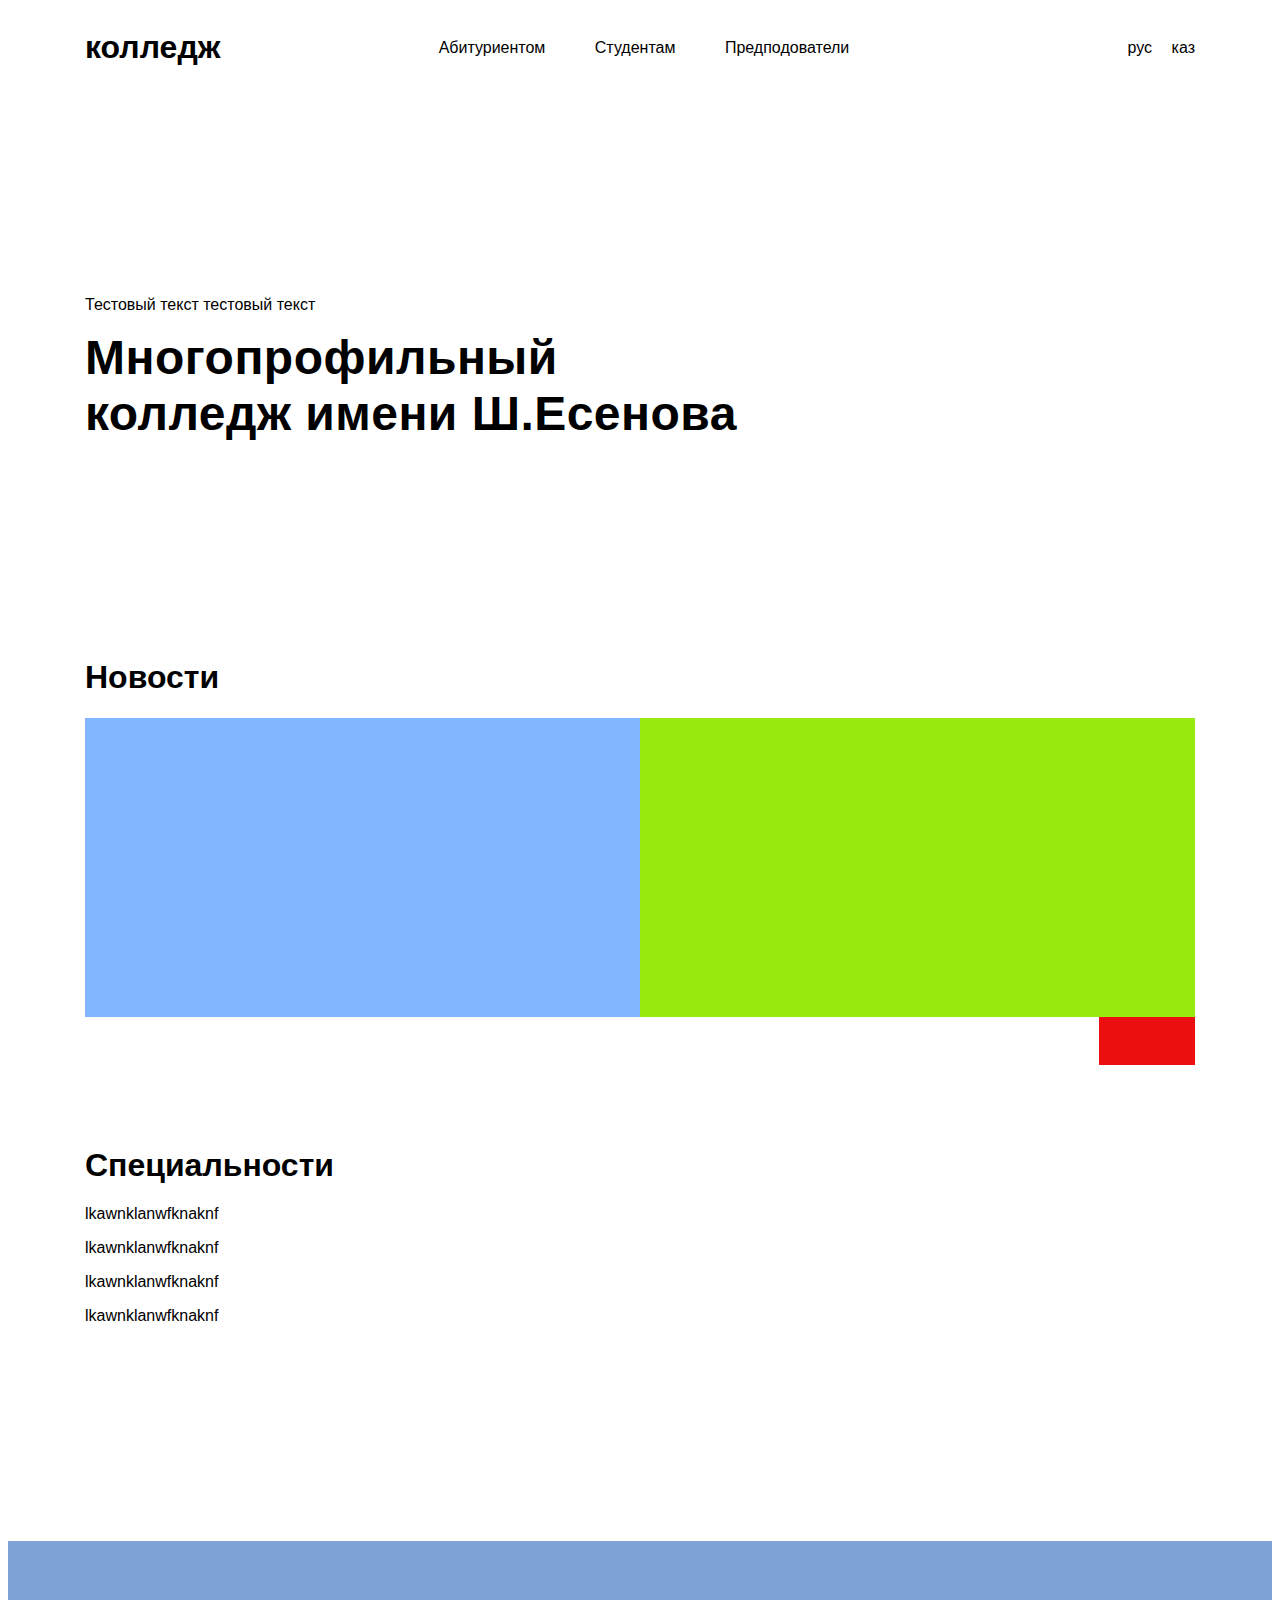
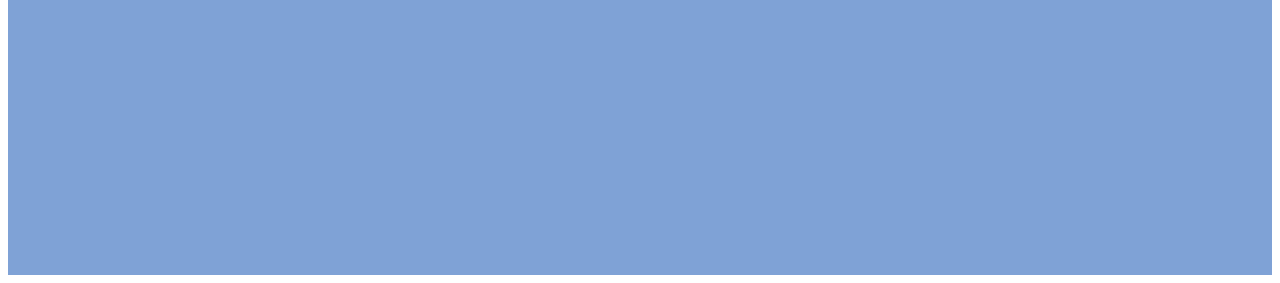
<file: index.html>
<!DOCTYPE html>
<html lang="ru">
  <head>
    <meta charset="UTF-8" />
    <meta name="viewport" content="width=device-width, initial-scale=1.0" />
    <link rel="stylesheet" href="css/style.css" />
    <title>Yessenov</title>
  </head>
  <body>
    <header class="header">
      <div class="container">
        <div class="header_menu">
          <a href="#" class="logo">
            <h1>колледж</h1>
          </a>

          <nav class="menu">
            <ul class="menu_list">
              <li class="menu_item"><a href="#">Абитуриентом</a></li>
              <li class="menu_item"><a href="#">Студентам</a></li>
              <li class="menu_item"><a href="#">Предподователи</a></li>
            </ul>
          </nav>

          <ul class="lang_list">
            <li class="menu_item_lang"><a href="#">рус</a></li>
            <li class="menu_item_lang"><a href="#">каз</a></li>
          </ul>
        </div>
      </div>
    </header>

    <main class="main">
      <div class="main_block">
        <p>Тестовый текст тестовый текст</p>
        <h1>Многопрофильный колледж имени Ш.Есенова</h1>
      </div>
    </main>

    <div class="news">
      <h1>Новости</h1>
      <div class="news_block">
        <div class="blocks">
          <div class="block1"></div>
          <div class="block2"></div>
        </div>
        <div class="arrow">
          <div class="test1"></div>
          <div class="test2"></div>
        </div>
      </div>
    </div>

    <div class="special">
      <h1>Специальности</h1>
      <p>lkawnklanwfknaknf</p>
      <p>lkawnklanwfknaknf</p>
      <p>lkawnklanwfknaknf</p>
      <p>lkawnklanwfknaknf</p>
    </div>

    <footer>
      <div class="footer_back">
        
      </div>
    </footer>

    <script src="script.js"></script>
  </body>
</html>
</file>
<file: css/style.css>
ul,
li {
  margin: 0;
  padding: 0;
  list-style: none;
}
a {
  text-decoration: none;
  color: inherit;
}
body {
  font-family: "Roboto", sans-serif;
}
/* h1 {
  text-align: center;
} */

/* .container {
  max-width: 1200px;
  padding: 0 15px;
  margin: 0 auto;
} */

.header_menu {
  max-width: 1110px;
  padding: 0 15px;
  margin: 0 auto;
  display: flex;
  justify-content: space-between;
  flex-direction: row;
  align-items: center;
  /* min-height: 120px; */
}

.menu_item {
  display: inline-block;
  padding-left: 45px;
}

.menu {
  padding-right: 90px;
}

.menu_item_lang {
  display: inline-block;
  padding-left: 15px;
}

.main {
  max-width: 1110px;
  padding: 0 15px;
  margin: 0 auto;
  display: flex;
  align-items: center;
  height: 550px;
}

.main_block h1 {
  margin: 4px 0px;
  font-size: 48px;
  line-height: 56px;
  letter-spacing: 0.01em;
  width: 654px;
}

.news {
  max-width: 1110px;
  padding: 0 15px;
  margin: 0 auto;
  padding-bottom: 60px;
}

.blocks {
  display: flex;
}
.block1 {
  width: 555px;
  height: 299.61px;
  left: 165px;
  top: 943.89px;

  background: #84b5ff;
}
.block2 {
  width: 555px;
  height: 299.61px;
  left: 165px;
  top: 943.89px;

  background: #97eb0f;
}

.arrow {
  display: flex;
  flex-direction: row;
  justify-content: flex-end;
}
.test1 {
  width: 48px;
  height: 48px;
  background: #eb0f0f;
}
.test2 {
  width: 48px;
  height: 48px;
  background: #eb0f0f;
}

.special {
  max-width: 1110px;
  padding: 0 15px;
  margin: 0 auto;
  padding-bottom: 200px;
}

.footer_back {
  height: 334px;
  background: #0046ae;
  opacity: 0.5;
}
</file>
